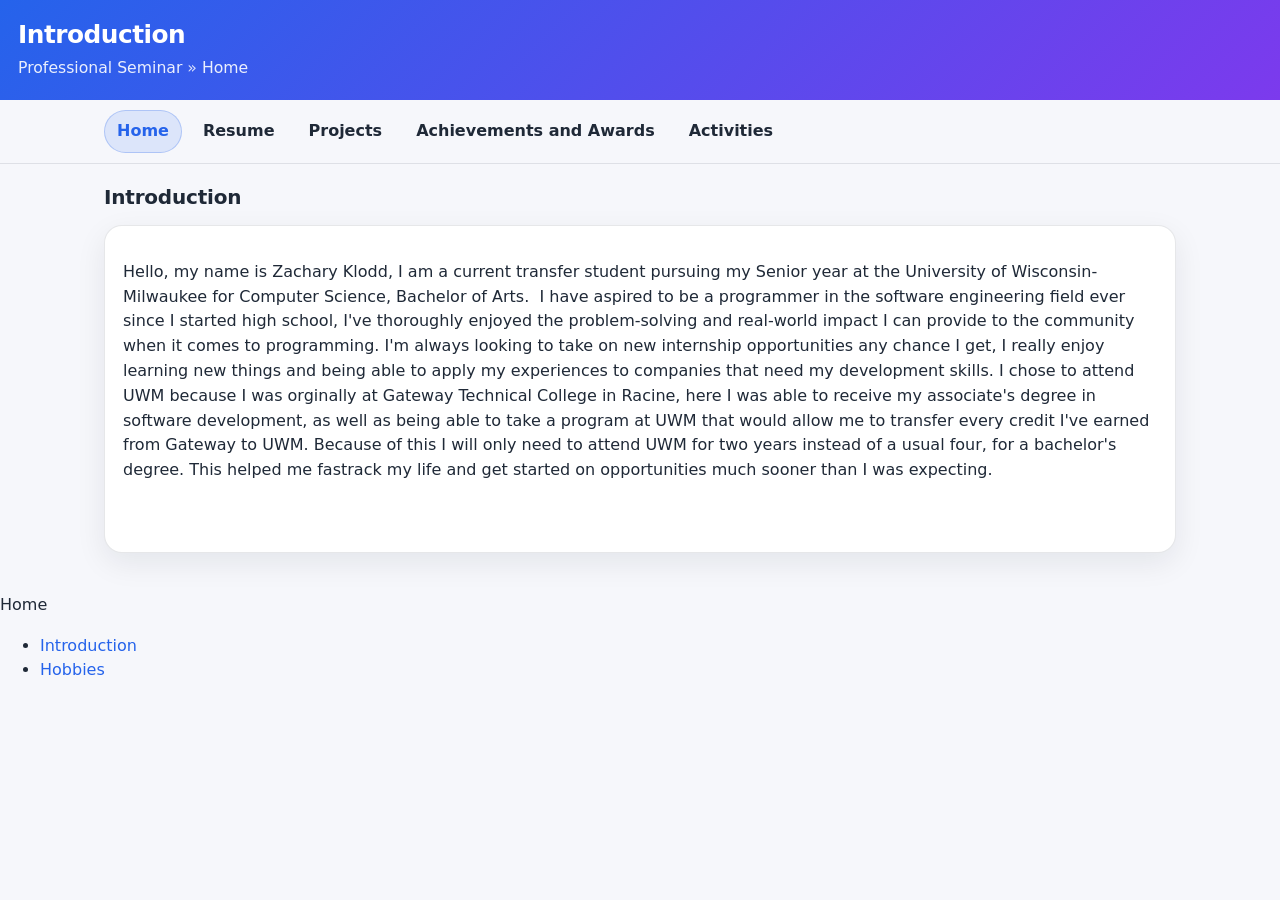
<file: index.html>
<!DOCTYPE html PUBLIC "-//W3C//DTD XHTML 1.0 Transitional//EN"
        "http://www.w3.org/TR/xhtml1/DTD/xhtml1-transitional.dtd">
<html xmlns="http://www.w3.org/1999/xhtml">
<head>
  <meta http-equiv="Content-Type" content="text/html;charset=utf-8" />
  <title>Introduction -- Professional Seminar</title>
  <link href="eportfolio.css" media="screen" rel="stylesheet" type="text/css" />
</head>
<body>
<div id="container">
  <div id="header">
    <a href="#skip_navigation" id="skip_navigation_link">Skip Navigation</a>
    <h1>Introduction</h1>
    <h2><a href="index.html">Professional Seminar</a> &#187; <a href="index.html">Home</a></h2>
    <div class="clear"></div>
  </div>
  <div class="clear"></div>
  <div id="nav-level2">
    <ul>
      <li class="current"><a href="index.html">Home</a></li>
      <li class=""><a href="resume_resume.html">Resume</a></li>
      <li class=""><a href="projects_american-champion-aircraft.html">Projects</a></li>
      <li class=""><a href="achievements-and-awards_achievements.html">Achievements and Awards</a></li>
      <li class=""><a href="activities_activites.html">Activities</a></li>
    </ul>
    <div class="clear"></div>
  </div>
  <div id="content">
    <a name="skip_navigation"></a>
    <h2>Introduction</h2>
    <div id="page_content">
        
<div class="section " id="page_section_0">
  <div class="section_content">
        <p>Hello, my name is Zachary Klodd, I am a current transfer student pursuing my Senior year at the University of Wisconsin-Milwaukee for Computer Science, Bachelor of Arts.&nbsp; 
                I have aspired to be a programmer in the software engineering field ever since I started high school, I've thoroughly enjoyed the problem-solving and real-world impact
                I can provide to the community when it comes to programming. I'm always looking to take on new internship opportunities any chance I get, I really enjoy learning new things 
                and being able to apply my experiences to companies that need my development skills. I chose to attend UWM because I was orginally at Gateway Technical College in Racine, 
                here I was able to receive my associate's degree in software development, as well as being able to take a program at UWM that would allow me to transfer every credit I've earned from Gateway to UWM. 
                Because of this I will only need to attend UWM for two years instead of a usual four, for a bachelor's degree. This helped me fastrack my life and get started on opportunities much 
                sooner than I was expecting.</p><p>&nbsp;</p>
  </div>
</div>

    </div>
  </div>
  <div id="sidebar">
    <div class="section_header">
      Home
    </div>
    <ul id="page_list">
        <li id="page_197331" class="page current">
          <a class="page_url" href="index.html">
            <span class="name">Introduction</span>
          </a>
        </li>
        <li id="page_197340" class="page ">
          <a class="page_url" href="index_hobbies.html">
            <span class="name">Hobbies</span>
          </a>
        </li>
    </ul>
  </div>
</div>


</body>
</html>
</file>
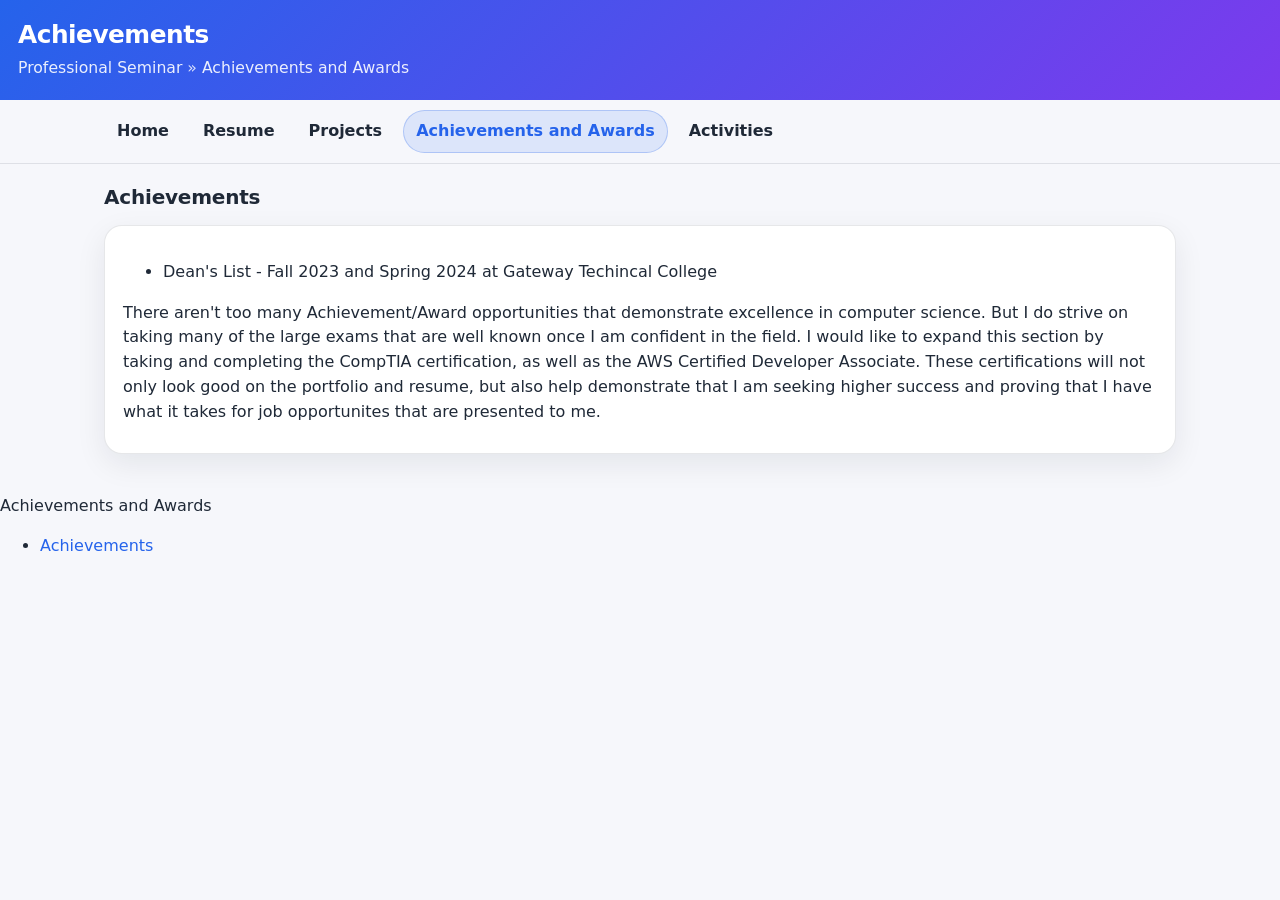
<file: achievements-and-awards_achievements.html>
<!DOCTYPE html PUBLIC "-//W3C//DTD XHTML 1.0 Transitional//EN"
        "http://www.w3.org/TR/xhtml1/DTD/xhtml1-transitional.dtd">
<html xmlns="http://www.w3.org/1999/xhtml">
<head>
  <meta http-equiv="Content-Type" content="text/html;charset=utf-8" />
  <title>Achievements -- Professional Seminar</title>
  <link href="eportfolio.css" media="screen" rel="stylesheet" type="text/css" />
</head>
<body>
<div id="container">
  <div id="header">
    <a href="#skip_navigation" id="skip_navigation_link">Skip Navigation</a>
    <h1>Achievements</h1>
    <h2><a href="index.html">Professional Seminar</a> &#187; <a href="achievements-and-awards_achievements.html">Achievements and Awards</a></h2>
    <div class="clear"></div>
  </div>
  <div class="clear"></div>
  <div id="nav-level2">
    <ul>
      <li class=""><a href="index.html">Home</a></li>
      <li class=""><a href="resume_resume.html">Resume</a></li>
      <li class=""><a href="projects_american-champion-aircraft.html">Projects</a></li>
      <li class="current"><a href="achievements-and-awards_achievements.html">Achievements and Awards</a></li>
      <li class=""><a href="activities_activites.html">Activities</a></li>
    </ul>
    <div class="clear"></div>
  </div>
  <div id="content">
    <a name="skip_navigation"></a>
    <h2>Achievements</h2>
    <div id="page_content">
        
<div class="section " id="page_section_0">
  <div class="section_content">
        <ul><li>Dean's List - Fall 2023 and Spring 2024 at Gateway Techincal College</li></ul><p>There aren't too many Achievement/Award opportunities that demonstrate excellence in computer science. But I do strive on taking many of the large exams that are well known once I am confident in the field. I would like to expand this section by taking and completing the CompTIA certification, as well as the AWS Certified Developer Associate. These certifications will not only look good on the portfolio and resume, but also help demonstrate that I am seeking higher success and proving that I have what it takes for job opportunites that are presented to me.</p>
  </div>
</div>

    </div>
  </div>
  <div id="sidebar">
    <div class="section_header">
      Achievements and Awards
    </div>
    <ul id="page_list">
        <li id="page_197338" class="page current">
          <a class="page_url" href="achievements-and-awards_achievements.html">
            <span class="name">Achievements</span>
          </a>
        </li>
    </ul>
  </div>
</div>


</body>
</html>
</file>
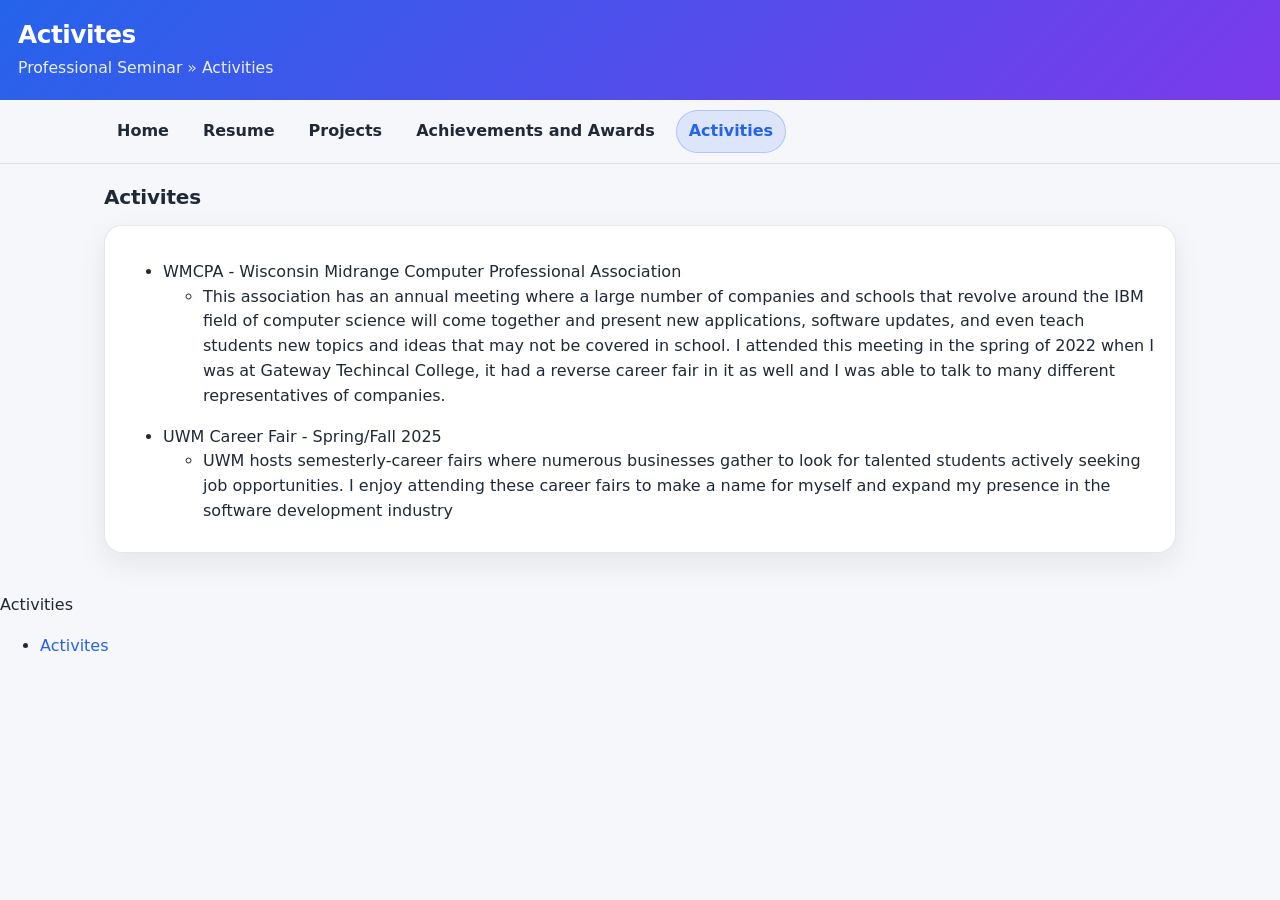
<file: activities_activites.html>
<!DOCTYPE html PUBLIC "-//W3C//DTD XHTML 1.0 Transitional//EN"
        "http://www.w3.org/TR/xhtml1/DTD/xhtml1-transitional.dtd">
<html xmlns="http://www.w3.org/1999/xhtml">
<head>
  <meta http-equiv="Content-Type" content="text/html;charset=utf-8" />
  <title>Activites -- Professional Seminar</title>
  <link href="eportfolio.css" media="screen" rel="stylesheet" type="text/css" />
</head>
<body>
<div id="container">
  <div id="header">
    <a href="#skip_navigation" id="skip_navigation_link">Skip Navigation</a>
    <h1>Activites</h1>
    <h2><a href="index.html">Professional Seminar</a> &#187; <a href="activities_activites.html">Activities</a></h2>
    <div class="clear"></div>
  </div>
  <div class="clear"></div>
  <div id="nav-level2">
    <ul>
      <li class=""><a href="index.html">Home</a></li>
      <li class=""><a href="resume_resume.html">Resume</a></li>
      <li class=""><a href="projects_american-champion-aircraft.html">Projects</a></li>
      <li class=""><a href="achievements-and-awards_achievements.html">Achievements and Awards</a></li>
      <li class="current"><a href="activities_activites.html">Activities</a></li>
    </ul>
    <div class="clear"></div>
  </div>
  <div id="content">
    <a name="skip_navigation"></a>
    <h2>Activites</h2>
    <div id="page_content">
        
<div class="section " id="page_section_0">
  <div class="section_content">
        <ul><li>WMCPA - Wisconsin Midrange Computer Professional Association<ul><li>This association has an annual meeting where a large number of companies and schools that revolve around the IBM field of computer science will come together and present new applications, software updates, and even teach students new topics and ideas that may not be covered in school. I attended this meeting in the spring of 2022 when I was at Gateway Techincal College, it had a reverse career fair in it as well and I was able to talk to many different representatives of companies.</li></ul></li></ul>
        <ul><li>UWM Career Fair - Spring/Fall 2025<ul><li>UWM hosts semesterly-career fairs where numerous businesses gather to look for talented students actively seeking job opportunities. I enjoy attending these career fairs to make a name for myself and expand my presence in the software development industry</li></li></ul>
  </div>
</div>

    </div>
  </div>
  <div id="sidebar">
    <div class="section_header">
      Activities
    </div>
    <ul id="page_list">
        <li id="page_197339" class="page current">
          <a class="page_url" href="activities_activites.html">
            <span class="name">Activites</span>
          </a>
        </li>
    </ul>
  </div>
</div>


</body>
</html>
</file>
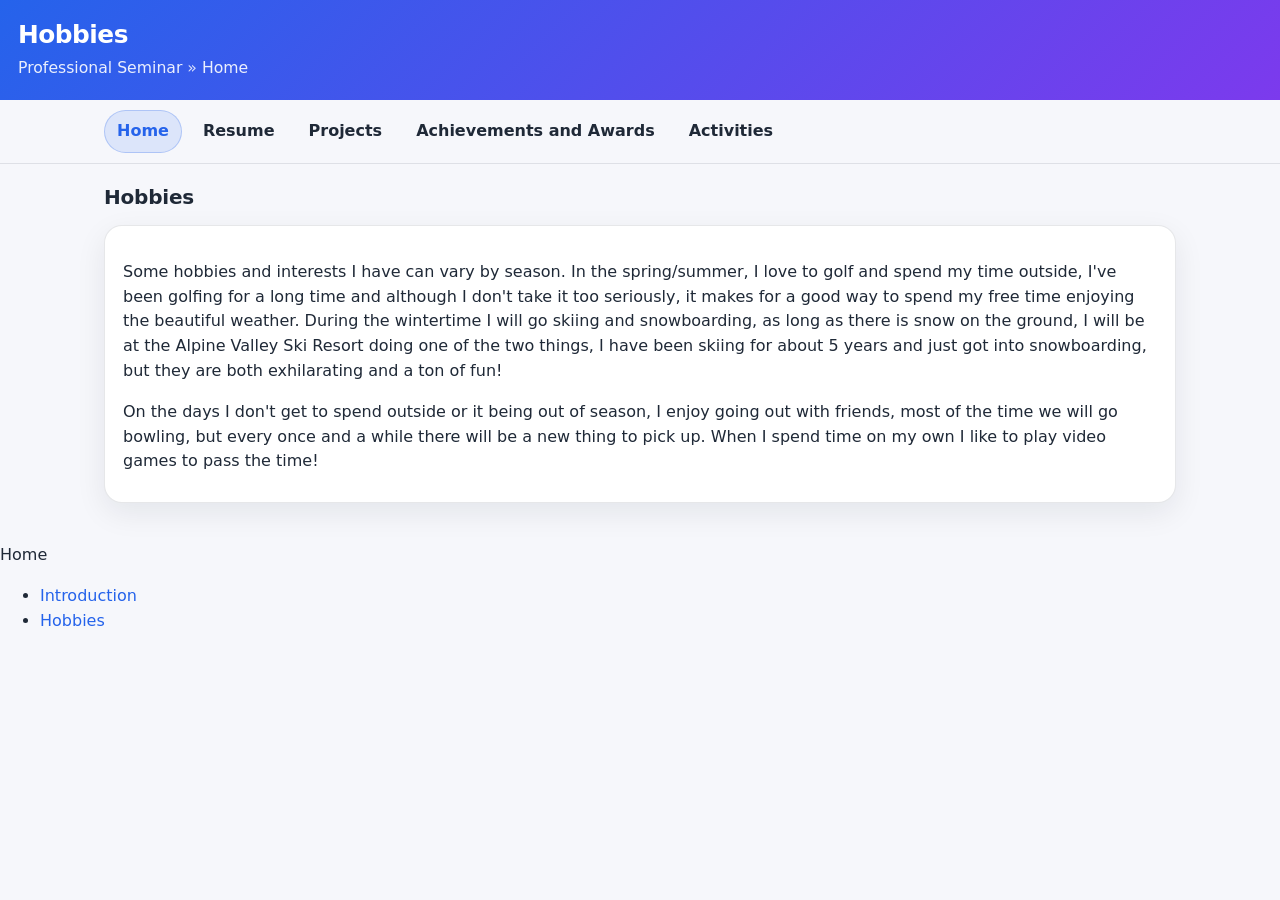
<file: index_hobbies.html>
<!DOCTYPE html PUBLIC "-//W3C//DTD XHTML 1.0 Transitional//EN"
        "http://www.w3.org/TR/xhtml1/DTD/xhtml1-transitional.dtd">
<html xmlns="http://www.w3.org/1999/xhtml">
<head>
  <meta http-equiv="Content-Type" content="text/html;charset=utf-8" />
  <title>Hobbies -- Professional Seminar</title>
  <link href="eportfolio.css" media="screen" rel="stylesheet" type="text/css" />
</head>
<body>
<div id="container">
  <div id="header">
    <a href="#skip_navigation" id="skip_navigation_link">Skip Navigation</a>
    <h1>Hobbies</h1>
    <h2><a href="index.html">Professional Seminar</a> &#187; <a href="index.html">Home</a></h2>
    <div class="clear"></div>
  </div>
  <div class="clear"></div>
  <div id="nav-level2">
    <ul>
      <li class="current"><a href="index.html">Home</a></li>
      <li class=""><a href="resume_resume.html">Resume</a></li>
      <li class=""><a href="projects_american-champion-aircraft.html">Projects</a></li>
      <li class=""><a href="achievements-and-awards_achievements.html">Achievements and Awards</a></li>
      <li class=""><a href="activities_activites.html">Activities</a></li>
    </ul>
    <div class="clear"></div>
  </div>
  <div id="content">
    <a name="skip_navigation"></a>
    <h2>Hobbies</h2>
    <div id="page_content">
        
<div class="section " id="page_section_0">
  <div class="section_content">
        <p>Some hobbies and interests I have can vary by season. In the spring/summer, I love to golf and spend my time outside, I've been golfing for a long time and although I don't take it too seriously, it makes for a good way to spend my free time enjoying the beautiful weather. During the wintertime I will go skiing and snowboarding, as long as there is snow on the ground, I will be at the Alpine Valley Ski Resort doing one of the two things, I have been skiing for about 5 years and just got into snowboarding, but they are both <span>exhilarating and a ton of fun!</span></p><p>On the days I don't get to spend outside or it being out of season, I enjoy going out with friends, most of the time we will go bowling, but every once and a while there will be a new thing to pick up. When I spend time on my own I like to play video games to pass the time!</p>
  </div>
</div>

    </div>
  </div>
  <div id="sidebar">
    <div class="section_header">
      Home
    </div>
    <ul id="page_list">
        <li id="page_197331" class="page ">
          <a class="page_url" href="index.html">
            <span class="name">Introduction</span>
          </a>
        </li>
        <li id="page_197340" class="page current">
          <a class="page_url" href="index_hobbies.html">
            <span class="name">Hobbies</span>
          </a>
        </li>
    </ul>
  </div>
</div>


</body>
</html>
</file>
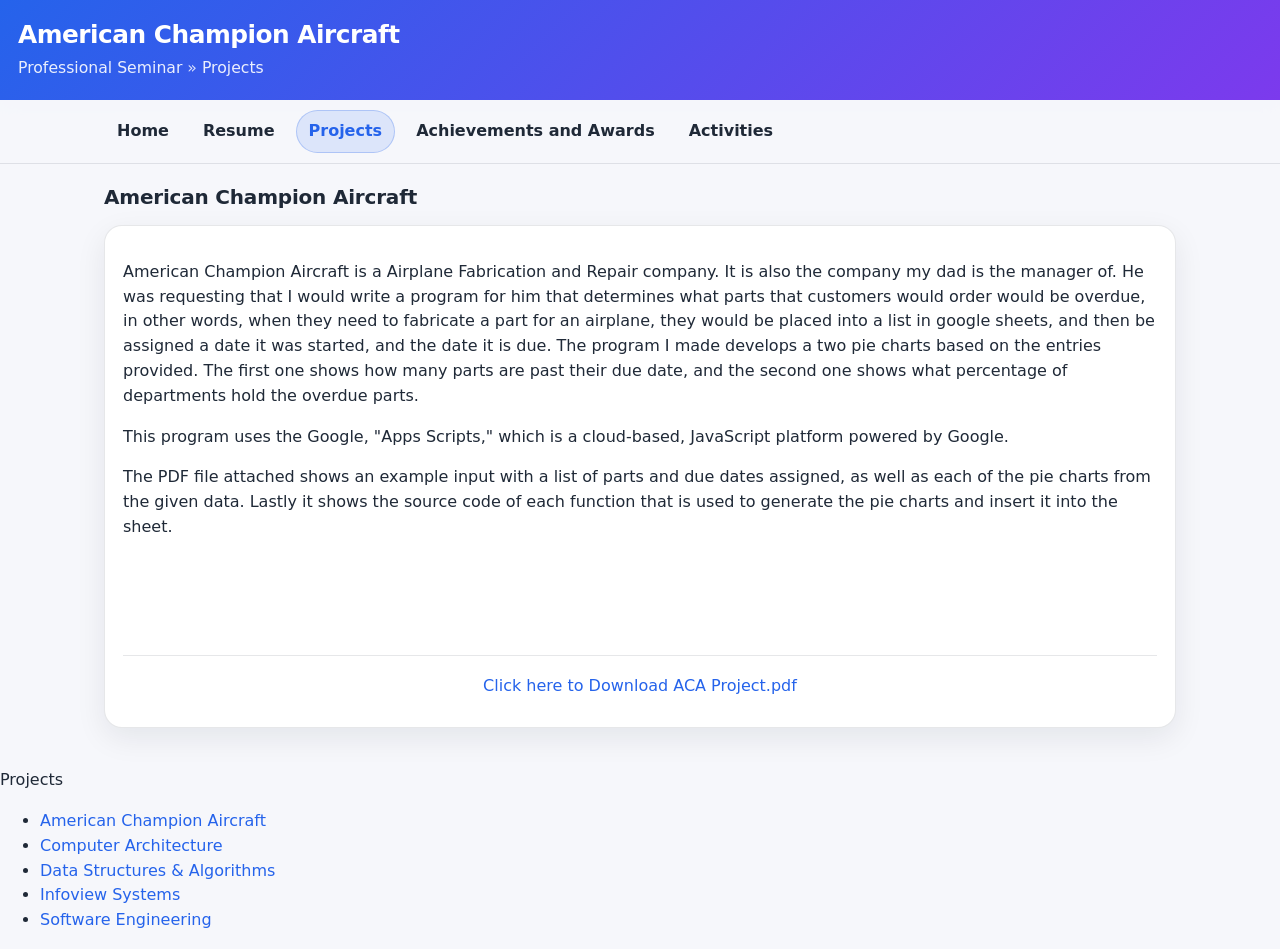
<file: projects_american-champion-aircraft.html>
<!DOCTYPE html PUBLIC "-//W3C//DTD XHTML 1.0 Transitional//EN"
        "http://www.w3.org/TR/xhtml1/DTD/xhtml1-transitional.dtd">
<html xmlns="http://www.w3.org/1999/xhtml">
<head>
  <meta http-equiv="Content-Type" content="text/html;charset=utf-8" />
  <title>American Champion Aircraft -- Professional Seminar</title>
  <link href="eportfolio.css" media="screen" rel="stylesheet" type="text/css" />
</head>
<body>
<div id="container">
  <div id="header">
    <a href="#skip_navigation" id="skip_navigation_link">Skip Navigation</a>
    <h1>American Champion Aircraft</h1>
    <h2><a href="index.html">Professional Seminar</a> &#187; <a href="projects_american-champion-aircraft.html">Projects</a></h2>
    <div class="clear"></div>
  </div>
  <div class="clear"></div>
  <div id="nav-level2">
    <ul>
      <li class=""><a href="index.html">Home</a></li>
      <li class=""><a href="resume_resume.html">Resume</a></li>
      <li class="current"><a href="projects_american-champion-aircraft.html">Projects</a></li>
      <li class=""><a href="achievements-and-awards_achievements.html">Achievements and Awards</a></li>
      <li class=""><a href="activities_activites.html">Activities</a></li>
    </ul>
    <div class="clear"></div>
  </div>
  <div id="content">
    <a name="skip_navigation"></a>
    <h2>American Champion Aircraft</h2>
    <div id="page_content">
        
<div class="section " id="page_section_0">
  <div class="section_content">
        <p>American Champion Aircraft is a Airplane Fabrication and Repair company. It is also the company my dad is the manager of. He was requesting that I would write a program for him that determines what parts that customers would order would be overdue, in other words, when they need to fabricate a part for an airplane, they would be placed into a list in google sheets, and then be assigned a date it was started, and the date it is due. The program I made develops a two pie charts based on the entries provided. The first one shows how many parts are past their due date, and the second one shows what percentage of departments hold the overdue parts.&nbsp;</p><p>This program uses the Google, "Apps Scripts," which is a cloud-based, JavaScript platform powered by Google.</p><p>The PDF file attached shows an example input with a list of parts and due dates assigned, as well as each of the pie charts from the given data. Lastly it shows the source code of each function that is used to generate the pie charts and insert it into the sheet.</p><p>&nbsp;</p><p>&nbsp;</p>
  </div>
</div>

        
<div class="section read_only" id="page_section_1">
  <div class="section_content">
        <div style="text-align: center;" class="attachment">
            <a href="1_ACA Project.pdf">
              Click here to Download <span class="filename">ACA Project.pdf</span>
            </a>
        </div>
  </div>
</div>

    </div>
  </div>
  <div id="sidebar">
    <div class="section_header">
      Projects
    </div>
    <ul id="page_list">
        <li id="page_197337" class="page current">
          <a class="page_url" href="projects_american-champion-aircraft.html">
            <span class="name">American Champion Aircraft</span>
          </a>
        </li>
        <li id="page_197355" class="page ">
          <a class="page_url" href="projects_computer-architecture.html">
            <span class="name">Computer Architecture</span>
          </a>
        </li>
        <li id="page_200911" class="page ">
          <a class="page_url" href="projects_data-structures-and-algorithms.html">
            <span class="name">Data Structures &amp; Algorithms</span>
          </a>
        </li>
        <li id="page_200915" class="page ">
          <a class="page_url" href="projects_infoview-systems.html">
            <span class="name">Infoview Systems</span>
          </a>
        </li>
        <li id="page_197337" class="page">
          <a class="page_url" href="projects_software-engineering.html">
            <span class="name">Software Engineering</span>
          </a>
        </li>
    </ul>
  </div>
</div>


</body>
</html>
</file>
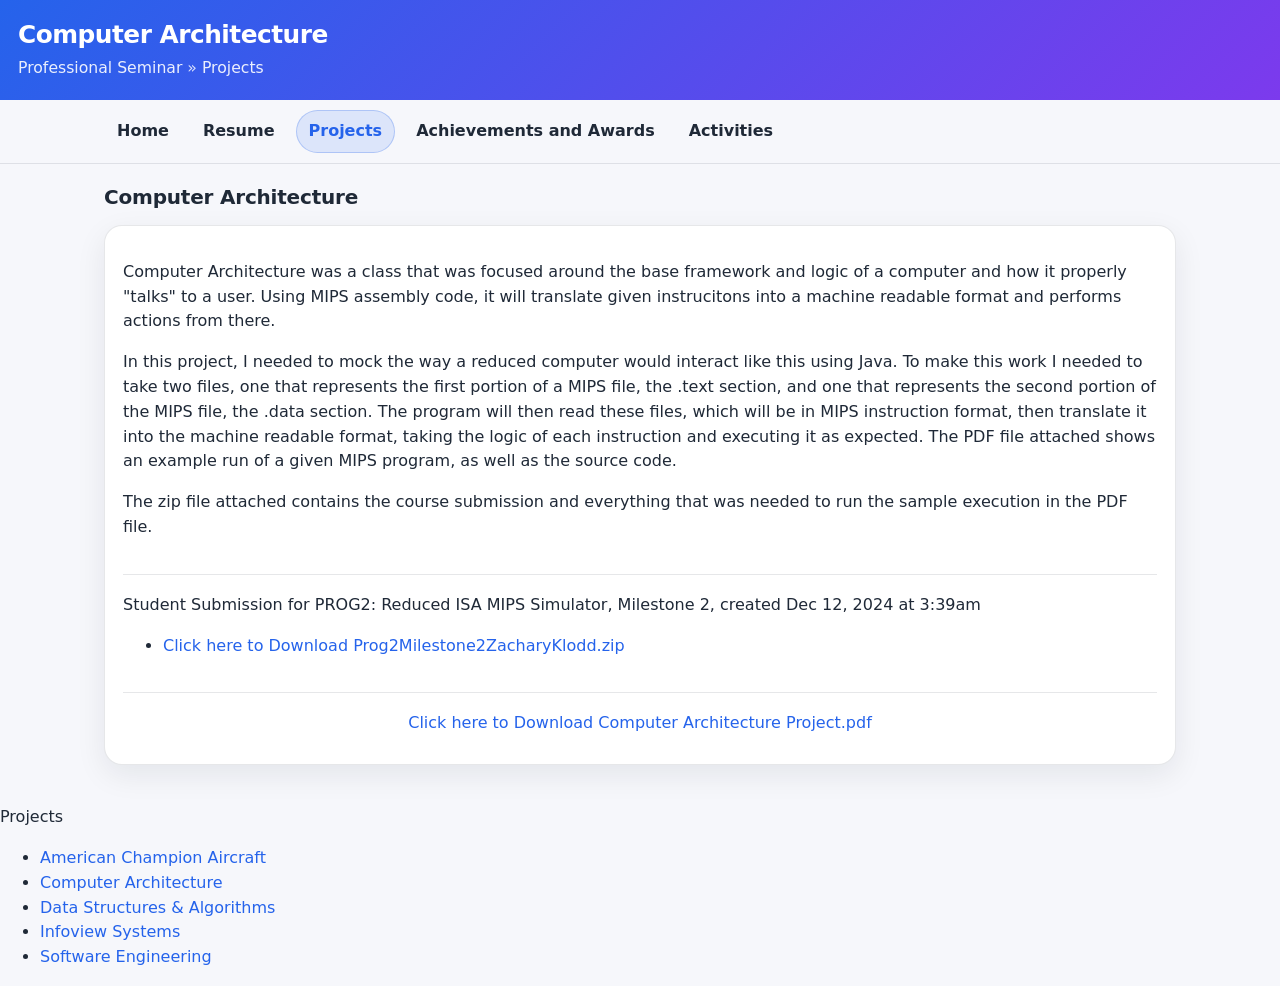
<file: projects_computer-architecture.html>
<!DOCTYPE html PUBLIC "-//W3C//DTD XHTML 1.0 Transitional//EN"
        "http://www.w3.org/TR/xhtml1/DTD/xhtml1-transitional.dtd">
<html xmlns="http://www.w3.org/1999/xhtml">
<head>
  <meta http-equiv="Content-Type" content="text/html;charset=utf-8" />
  <title>Computer Architecture -- Professional Seminar</title>
  <link href="eportfolio.css" media="screen" rel="stylesheet" type="text/css" />
</head>
<body>
<div id="container">
  <div id="header">
    <a href="#skip_navigation" id="skip_navigation_link">Skip Navigation</a>
    <h1>Computer Architecture</h1>
    <h2><a href="index.html">Professional Seminar</a> &#187; <a href="projects_american-champion-aircraft.html">Projects</a></h2>
    <div class="clear"></div>
  </div>
  <div class="clear"></div>
  <div id="nav-level2">
    <ul>
      <li class=""><a href="index.html">Home</a></li>
      <li class=""><a href="resume_resume.html">Resume</a></li>
      <li class="current"><a href="projects_american-champion-aircraft.html">Projects</a></li>
      <li class=""><a href="achievements-and-awards_achievements.html">Achievements and Awards</a></li>
      <li class=""><a href="activities_activites.html">Activities</a></li>
    </ul>
    <div class="clear"></div>
  </div>
  <div id="content">
    <a name="skip_navigation"></a>
    <h2>Computer Architecture</h2>
    <div id="page_content">
        
<div class="section " id="page_section_0">
  <div class="section_content">
        <p>Computer Architecture was a class that was focused around the base framework and logic of a computer and how it properly "talks" to a user. Using MIPS assembly code, it will translate given instrucitons into a machine readable format and performs actions from there.&nbsp;</p><p>In this project, I needed to mock the way a reduced computer would interact like this using Java. To make this work I needed to take two files, one that represents the first portion of a MIPS file, the .text section, and one that represents the second portion of the MIPS file, the .data section. The program will then read these files, which will be in MIPS instruction format, then translate it into the machine readable format, taking the logic of each instruction and executing it as expected. The PDF file attached shows an example run of a given MIPS program, as well as the source code.</p><p>The zip file attached contains the course submission and everything that was needed to run the sample execution in the PDF file.&nbsp;</p>
  </div>
</div>

        
<div class="section read_only" id="page_section_1">
  <div class="section_content">
          <div style="margin-bottom: 10px;">
            Student Submission for PROG2: Reduced ISA MIPS Simulator, Milestone 2, created Dec 12, 2024 at 3:39am
          </div>
            <ul>
                <li><a href="4_Prog2Milestone2ZacharyKlodd.zip">
                  Click here to Download <span class="filename">Prog2Milestone2ZacharyKlodd.zip</span>
                </a></li>
            </ul>
  </div>
</div>

        
<div class="section read_only" id="page_section_2">
  <div class="section_content">
        <div style="text-align: center;" class="attachment">
            <a href="3_Computer Architecture Project.pdf">
              Click here to Download <span class="filename">Computer Architecture Project.pdf</span>
            </a>
        </div>
  </div>
</div>

    </div>
  </div>
  <div id="sidebar">
    <div class="section_header">
      Projects
    </div>
    <ul id="page_list">
        <li id="page_197337" class="page ">
          <a class="page_url" href="projects_american-champion-aircraft.html">
            <span class="name">American Champion Aircraft</span>
          </a>
        </li>
        <li id="page_197355" class="page current">
          <a class="page_url" href="projects_computer-architecture.html">
            <span class="name">Computer Architecture</span>
          </a>
        </li>
        <li id="page_200911" class="page ">
          <a class="page_url" href="projects_data-structures-and-algorithms.html">
            <span class="name">Data Structures &amp; Algorithms</span>
          </a>
        </li>
        <li id="page_200915" class="page ">
          <a class="page_url" href="projects_infoview-systems.html">
            <span class="name">Infoview Systems</span>
          </a>
        </li>
        <li id="page_197337" class="page">
          <a class="page_url" href="projects_software-engineering.html">
            <span class="name">Software Engineering</span>
          </a>
        </li>
    </ul>
  </div>
</div>


</body>
</html>
</file>
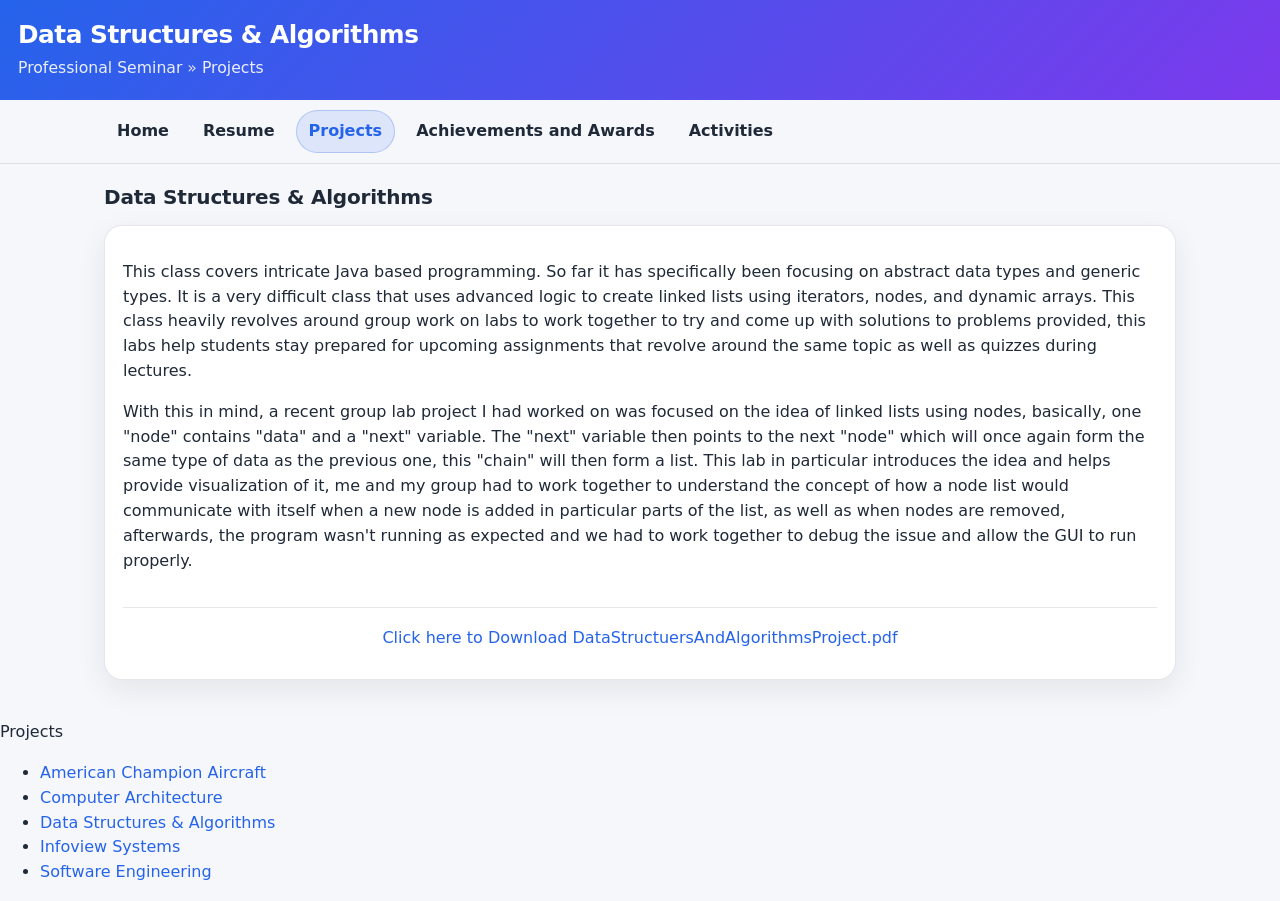
<file: projects_data-structures-and-algorithms.html>
<!DOCTYPE html PUBLIC "-//W3C//DTD XHTML 1.0 Transitional//EN"
        "http://www.w3.org/TR/xhtml1/DTD/xhtml1-transitional.dtd">
<html xmlns="http://www.w3.org/1999/xhtml">
<head>
  <meta http-equiv="Content-Type" content="text/html;charset=utf-8" />
  <title>Data Structures &amp; Algorithms -- Professional Seminar</title>
  <link href="eportfolio.css" media="screen" rel="stylesheet" type="text/css" />
</head>
<body>
<div id="container">
  <div id="header">
    <a href="#skip_navigation" id="skip_navigation_link">Skip Navigation</a>
    <h1>Data Structures &amp; Algorithms</h1>
    <h2><a href="index.html">Professional Seminar</a> &#187; <a href="projects_american-champion-aircraft.html">Projects</a></h2>
    <div class="clear"></div>
  </div>
  <div class="clear"></div>
  <div id="nav-level2">
    <ul>
      <li class=""><a href="index.html">Home</a></li>
      <li class=""><a href="resume_resume.html">Resume</a></li>
      <li class="current"><a href="projects_american-champion-aircraft.html">Projects</a></li>
      <li class=""><a href="achievements-and-awards_achievements.html">Achievements and Awards</a></li>
      <li class=""><a href="activities_activites.html">Activities</a></li>
    </ul>
    <div class="clear"></div>
  </div>
  <div id="content">
    <a name="skip_navigation"></a>
    <h2>Data Structures &amp; Algorithms</h2>
    <div id="page_content">
        
<div class="section " id="page_section_0">
  <div class="section_content">
        <p>This class covers intricate Java based programming. So far it has specifically been focusing on abstract data types and generic types. It is a very difficult class that uses advanced logic to create linked lists using iterators, nodes, and dynamic arrays. This class heavily revolves around group work on labs to work together to try and come up with solutions to problems provided, this labs help students stay prepared for upcoming assignments that revolve around the same topic as well as quizzes during lectures.</p><p>With this in mind, a recent group lab project I had worked on was focused on the idea of linked lists using nodes, basically, one "node" contains "data" and a "next" variable. The "next" variable then points to the next "node" which will once again form the same type of data as the previous one, this "chain" will then form a list. This lab in particular introduces the idea and helps provide visualization of it, me and my group had to work together to understand the concept of how a node list would communicate with itself when a new node is added in particular parts of the list, as well as when nodes are removed, afterwards, the program wasn't running as expected and we had to work together to debug the issue and allow the GUI to run properly.</p>
  </div>
</div>

        
<div class="section read_only" id="page_section_1">
  <div class="section_content">
        <div style="text-align: center;" class="attachment">
            <a href="2_DataStructuersAndAlgorithmsProject.pdf">
              Click here to Download <span class="filename">DataStructuersAndAlgorithmsProject.pdf</span>
            </a>
        </div>
  </div>
</div>

    </div>
  </div>
  <div id="sidebar">
    <div class="section_header">
      Projects
    </div>
    <ul id="page_list">
        <li id="page_197337" class="page ">
          <a class="page_url" href="projects_american-champion-aircraft.html">
            <span class="name">American Champion Aircraft</span>
          </a>
        </li>
        <li id="page_197355" class="page ">
          <a class="page_url" href="projects_computer-architecture.html">
            <span class="name">Computer Architecture</span>
          </a>
        </li>
        <li id="page_200911" class="page current">
          <a class="page_url" href="projects_data-structures-and-algorithms.html">
            <span class="name">Data Structures &amp; Algorithms</span>
          </a>
        </li>
        <li id="page_200915" class="page ">
          <a class="page_url" href="projects_infoview-systems.html">
            <span class="name">Infoview Systems</span>
          </a>
        </li>
            <li id="page_197337" class="page">
          <a class="page_url" href="projects_software-engineering.html">
            <span class="name">Software Engineering</span>
          </a>
        </li>
    </ul>
  </div>
</div>


</body>
</html>
</file>
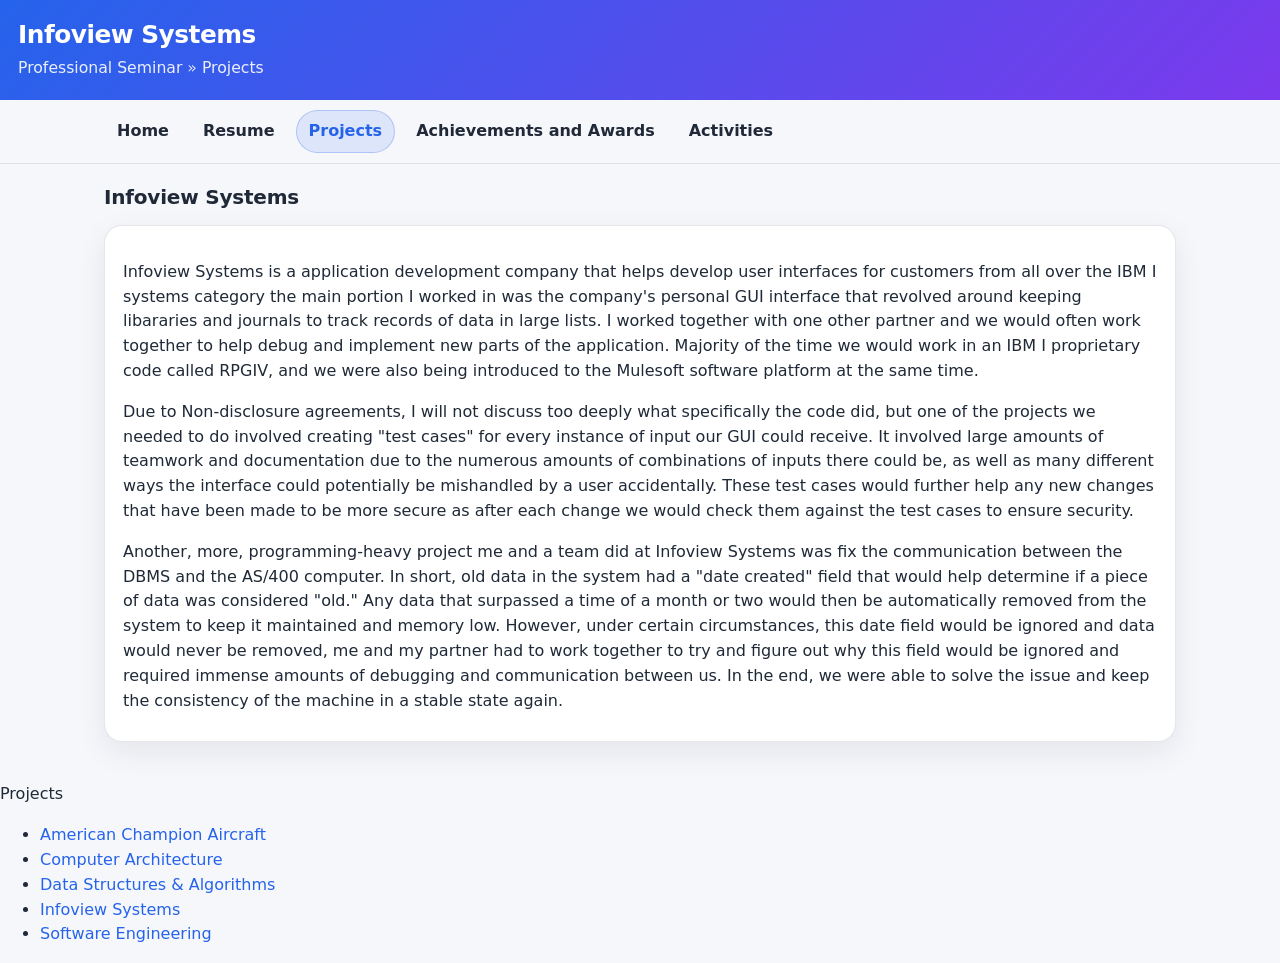
<file: projects_infoview-systems.html>
<!DOCTYPE html PUBLIC "-//W3C//DTD XHTML 1.0 Transitional//EN"
        "http://www.w3.org/TR/xhtml1/DTD/xhtml1-transitional.dtd">
<html xmlns="http://www.w3.org/1999/xhtml">
<head>
  <meta http-equiv="Content-Type" content="text/html;charset=utf-8" />
  <title>Infoview Systems -- Professional Seminar</title>
  <link href="eportfolio.css" media="screen" rel="stylesheet" type="text/css" />
</head>
<body>
<div id="container">
  <div id="header">
    <a href="#skip_navigation" id="skip_navigation_link">Skip Navigation</a>
    <h1>Infoview Systems</h1>
    <h2><a href="index.html">Professional Seminar</a> &#187; <a href="projects_american-champion-aircraft.html">Projects</a></h2>
    <div class="clear"></div>
  </div>
  <div class="clear"></div>
  <div id="nav-level2">
    <ul>
      <li class=""><a href="index.html">Home</a></li>
      <li class=""><a href="resume_resume.html">Resume</a></li>
      <li class="current"><a href="projects_american-champion-aircraft.html">Projects</a></li>
      <li class=""><a href="achievements-and-awards_achievements.html">Achievements and Awards</a></li>
      <li class=""><a href="activities_activites.html">Activities</a></li>
    </ul>
    <div class="clear"></div>
  </div>
  <div id="content">
    <a name="skip_navigation"></a>
    <h2>Infoview Systems</h2>
    <div id="page_content">
        
<div class="section " id="page_section_0">
  <div class="section_content">
        <p>Infoview Systems is a application development company that helps develop user interfaces for customers from all over the IBM I systems category the main portion I worked in was the company's personal GUI interface that revolved around keeping libararies and journals to track records of data in large lists. I worked together with one other partner and we would often work together to help debug and implement new parts of the application. Majority of the time we would work in an IBM I proprietary code called RPGIV, and we were also being introduced to the Mulesoft software platform at the same time.</p><p>Due to Non-disclosure agreements, I will not discuss too deeply what specifically the code did, but one of the projects we needed to do involved creating "test cases" for every instance of input our GUI could receive. It involved large amounts of teamwork and documentation due to the numerous amounts of combinations of inputs there could be, as well as many different ways the interface could potentially be mishandled by a user accidentally. These test cases would further help any new changes that have been made to be more secure as after each change we would check them against the test cases to ensure security.</p><p>Another, more, programming-heavy project me and a team did at Infoview Systems was fix the communication between the DBMS and the AS/400 computer. In short, old data in the system had a "date created" field that would help determine if a piece of data was considered "old." Any data that surpassed a time of a month or two would then be automatically removed from the system to keep it maintained and memory low. However, under certain circumstances, this date field would be ignored and data would never be removed, me and my partner had to work together to try and figure out why this field would be ignored and required immense amounts of debugging and communication between us. In the end, we were able to solve the issue and keep the consistency of the machine in a stable state again.</p>
  </div>
</div>

    </div>
  </div>
  <div id="sidebar">
    <div class="section_header">
      Projects
    </div>
    <ul id="page_list">
        <li id="page_197337" class="page ">
          <a class="page_url" href="projects_american-champion-aircraft.html">
            <span class="name">American Champion Aircraft</span>
          </a>
        </li>
        <li id="page_197355" class="page ">
          <a class="page_url" href="projects_computer-architecture.html">
            <span class="name">Computer Architecture</span>
          </a>
        </li>
        <li id="page_200911" class="page ">
          <a class="page_url" href="projects_data-structures-and-algorithms.html">
            <span class="name">Data Structures &amp; Algorithms</span>
          </a>
        </li>
        <li id="page_200915" class="page current">
          <a class="page_url" href="projects_infoview-systems.html">
            <span class="name">Infoview Systems</span>
          </a>
        </li>
            <li id="page_197337" class="page">
          <a class="page_url" href="projects_software-engineering.html">
            <span class="name">Software Engineering</span>
          </a>
        </li>
    </ul>
  </div>
</div>


</body>
</html>
</file>
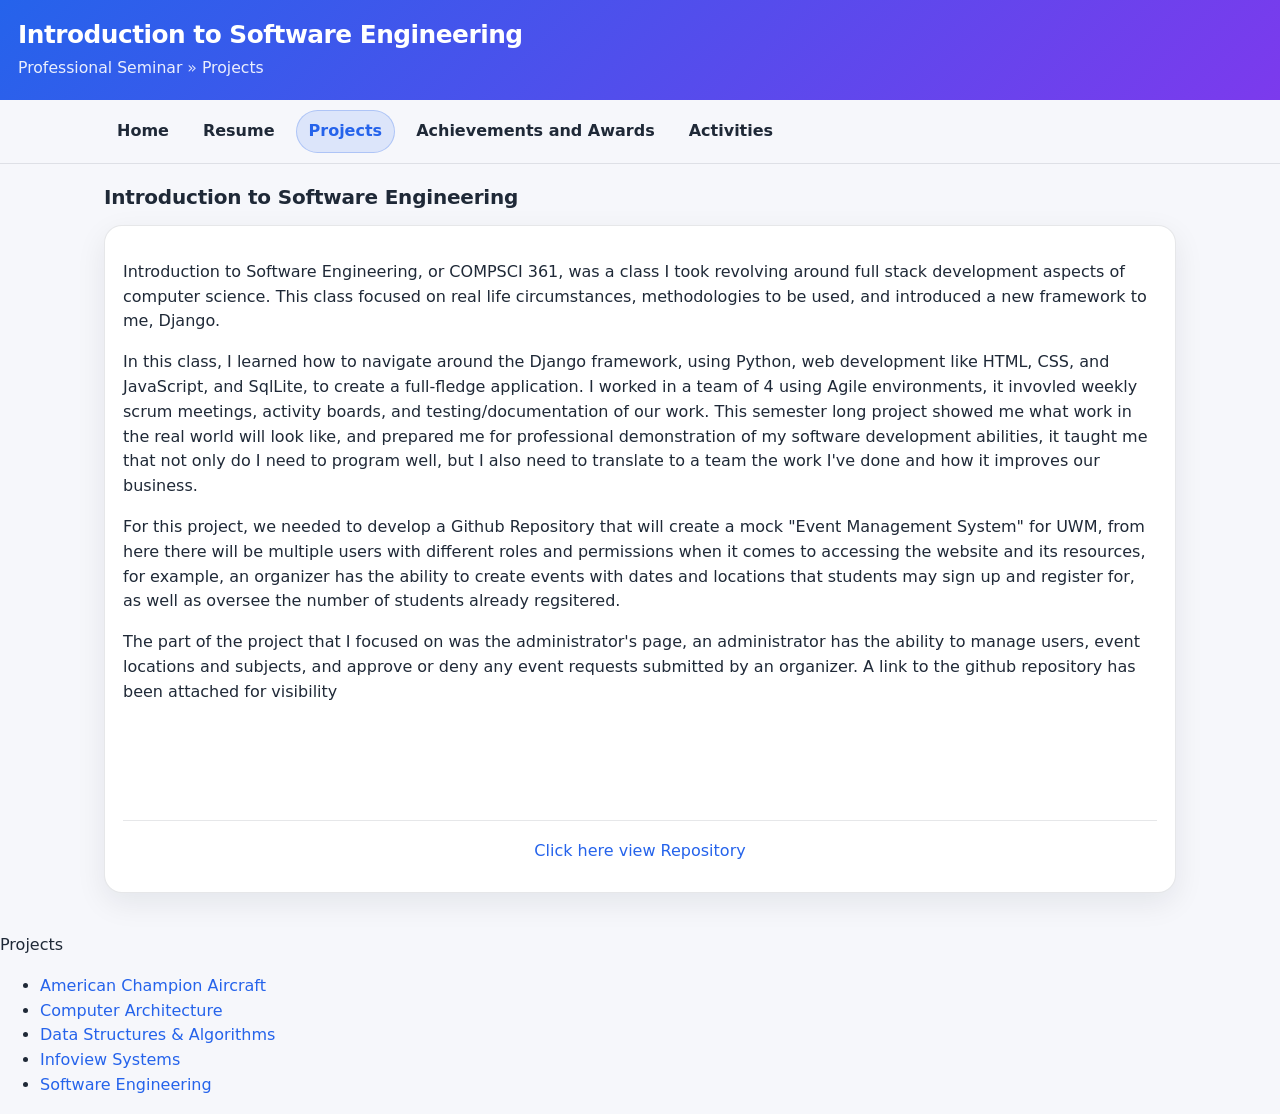
<file: projects_software-engineering.html>
<!DOCTYPE html PUBLIC "-//W3C//DTD XHTML 1.0 Transitional//EN"
        "http://www.w3.org/TR/xhtml1/DTD/xhtml1-transitional.dtd">
<html xmlns="http://www.w3.org/1999/xhtml">
<head>
  <meta http-equiv="Content-Type" content="text/html;charset=utf-8" />
  <title>Software Engineering -- Professional Seminar</title>
  <link href="eportfolio.css" media="screen" rel="stylesheet" type="text/css" />
</head>
<body>
<div id="container">
  <div id="header">
    <a href="#skip_navigation" id="skip_navigation_link">Skip Navigation</a>
    <h1>Introduction to Software Engineering</h1>
    <h2><a href="index.html">Professional Seminar</a> &#187; <a href="projects_american-champion-aircraft.html">Projects</a></h2>
    <div class="clear"></div>
  </div>
  <div class="clear"></div>
  <div id="nav-level2">
    <ul>
      <li class=""><a href="index.html">Home</a></li>
      <li class=""><a href="resume_resume.html">Resume</a></li>
      <li class="current"><a href="projects_american-champion-aircraft.html">Projects</a></li>
      <li class=""><a href="achievements-and-awards_achievements.html">Achievements and Awards</a></li>
      <li class=""><a href="activities_activites.html">Activities</a></li>
    </ul>
    <div class="clear"></div>
  </div>
  <div id="content">
    <a name="skip_navigation"></a>
    <h2>Introduction to Software Engineering</h2>
    <div id="page_content">
        
<div class="section " id="page_section_0">
  <div class="section_content">
    <p> Introduction to Software Engineering, or COMPSCI 361, was a class I took revolving around full stack development aspects of computer science. This class focused on real life circumstances, methodologies to be used, and introduced a new framework to me, Django.</p><p>In this class, I learned how to navigate around the Django framework, using Python, web development like HTML, CSS, and JavaScript, and SqlLite, to create a full-fledge application. I worked in a team of 4 using Agile environments, it invovled weekly scrum meetings, activity boards, and testing/documentation of our work. This semester long project showed me what work in the real world will look like, and prepared me for professional demonstration of my software development abilities, it taught me that not only do I need to program well, but I also need to translate to a team the work I've done and how it improves our business.</p><p>For this project, we needed to develop a Github Repository that will create a mock "Event Management System" for UWM, from here there will be multiple users with different roles and permissions when it comes to accessing the website and its resources, for example, an organizer has the ability to create events with dates and locations that students may sign up and register for, as well as oversee the number of students already regsitered. </p><p> The part of the project that I focused on was the administrator's page, an administrator has the ability to manage users, event locations and subjects, and approve or deny any event requests submitted by an organizer. A link to the github repository has been attached for visibility</p><p>&nbsp;</p><p>&nbsp;</p>
  </div>
</div>

        
<div class="section read_only" id="page_section_1">
  <div class="section_content">
        <div style="text-align: center;" class="attachment">
            <a href="https://github.com/zklodd/Zachs-Repo.git">
              Click here view Repository
            </a>
        </div>
  </div>
</div>

    </div>
  </div>
  <div id="sidebar">
    <div class="section_header">
      Projects
    </div>
    <ul id="page_list">
        <li id="page_197337" class="page">
          <a class="page_url" href="projects_american-champion-aircraft.html">
            <span class="name">American Champion Aircraft</span>
          </a>
        </li>
        <li id="page_197355" class="page ">
          <a class="page_url" href="projects_computer-architecture.html">
            <span class="name">Computer Architecture</span>
          </a>
        </li>
        <li id="page_200911" class="page ">
          <a class="page_url" href="projects_data-structures-and-algorithms.html">
            <span class="name">Data Structures &amp; Algorithms</span>
          </a>
        </li>
        <li id="page_200915" class="page ">
          <a class="page_url" href="projects_infoview-systems.html">
            <span class="name">Infoview Systems</span>
          </a>
        </li>
      <li id="page_197337" class="page current">
          <a class="page_url" href="projects_software-engineering.html">
            <span class="name">Software Engineering</span>
          </a>
        </li>
    </ul>
  </div>
</div>


</body>
</html>
</file>
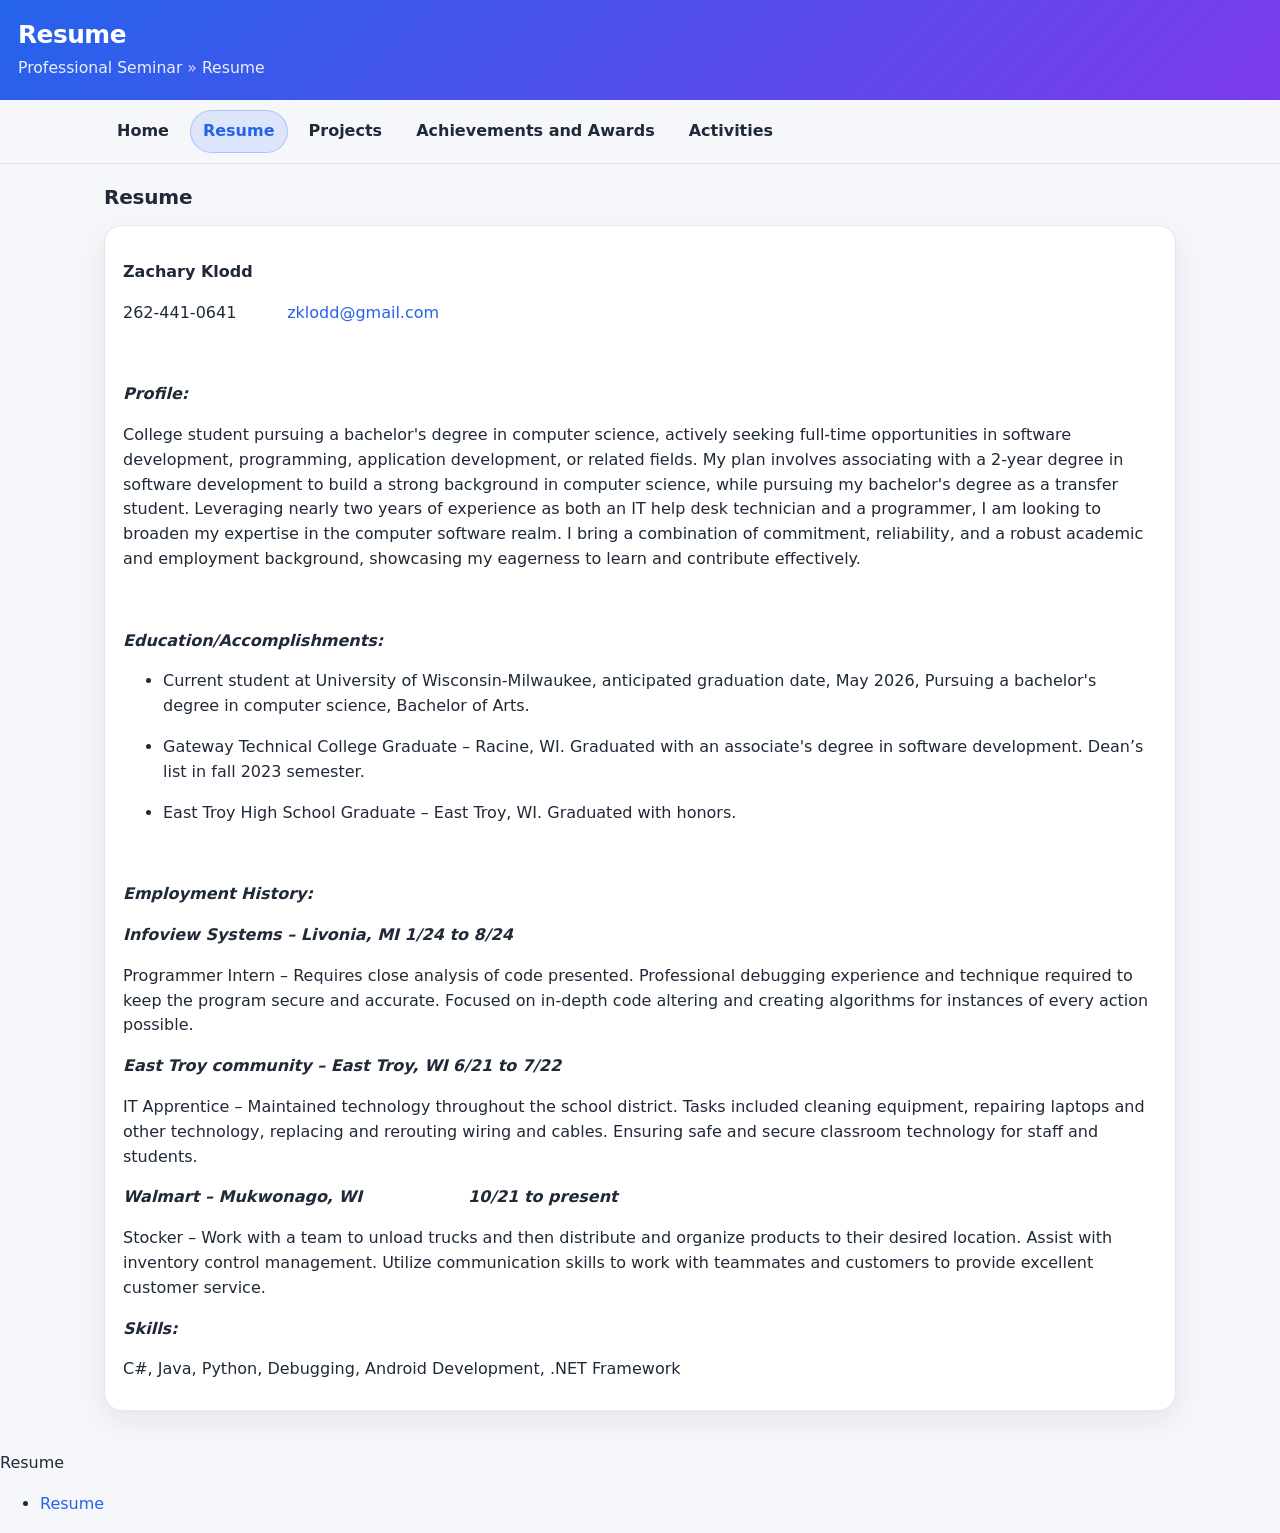
<file: resume_resume.html>
<!DOCTYPE html PUBLIC "-//W3C//DTD XHTML 1.0 Transitional//EN"
        "http://www.w3.org/TR/xhtml1/DTD/xhtml1-transitional.dtd">
<html xmlns="http://www.w3.org/1999/xhtml">
<head>
  <meta http-equiv="Content-Type" content="text/html;charset=utf-8" />
  <title>Resume -- Professional Seminar</title>
  <link href="eportfolio.css" media="screen" rel="stylesheet" type="text/css" />
</head>
<body>
<div id="container">
  <div id="header">
    <a href="#skip_navigation" id="skip_navigation_link">Skip Navigation</a>
    <h1>Resume</h1>
    <h2><a href="index.html">Professional Seminar</a> &#187; <a href="resume_resume.html">Resume</a></h2>
    <div class="clear"></div>
  </div>
  <div class="clear"></div>
  <div id="nav-level2">
    <ul>
      <li class=""><a href="index.html">Home</a></li>
      <li class="current"><a href="resume_resume.html">Resume</a></li>
      <li class=""><a href="projects_american-champion-aircraft.html">Projects</a></li>
      <li class=""><a href="achievements-and-awards_achievements.html">Achievements and Awards</a></li>
      <li class=""><a href="activities_activites.html">Activities</a></li>
    </ul>
    <div class="clear"></div>
  </div>
  <div id="content">
    <a name="skip_navigation"></a>
    <h2>Resume</h2>
    <div id="page_content">
        
<div class="section " id="page_section_0">
  <div class="section_content">
        <p><strong><span data-contrast="auto">Zachary Klodd</span></strong><span data-ccp-props="{&quot;201341983&quot;:0,&quot;335551550&quot;:2,&quot;335551620&quot;:2,&quot;335559740&quot;:240}">&nbsp;</span></p><p><span data-contrast="auto">262-441-0641&nbsp;&nbsp;&nbsp;&nbsp;&nbsp;&nbsp;&nbsp;&nbsp;&nbsp; </span><a href="mailto:zklodd@gmail.com"><span data-contrast="none">zklodd@gmail.com</span></a><span data-ccp-props="{&quot;201341983&quot;:0,&quot;335551550&quot;:2,&quot;335551620&quot;:2,&quot;335559740&quot;:240}">&nbsp;</span></p><p><span data-ccp-props="{&quot;201341983&quot;:0,&quot;335551550&quot;:2,&quot;335551620&quot;:2,&quot;335559740&quot;:240,&quot;335572071&quot;:4,&quot;335572072&quot;:4,&quot;335572073&quot;:0,&quot;469789798&quot;:&quot;single&quot;}">&nbsp;</span></p><p><strong><i><span data-contrast="auto">Profile:</span></i></strong><span data-ccp-props="{&quot;201341983&quot;:0,&quot;335551550&quot;:1,&quot;335551620&quot;:1,&quot;335559740&quot;:240}">&nbsp;</span></p><p><span data-contrast="auto">College student pursuing a bachelor's degree in computer science, actively seeking full-time opportunities in software development, programming, application development, or related fields. My plan involves associating with a 2-year degree in software development to build a&nbsp;strong background in&nbsp;computer science, while pursuing my bachelor's degree as a transfer student. Leveraging nearly two years of experience as both an IT help desk technician and a programmer, I am looking to broaden my expertise in the computer software realm. I bring a combination of commitment, reliability, and a robust academic and employment background, showcasing my eagerness to learn and contribute effectively.</span><span data-ccp-props="{&quot;201341983&quot;:0,&quot;335551550&quot;:1,&quot;335551620&quot;:1,&quot;335559740&quot;:240}">&nbsp;</span></p><p><span data-ccp-props="{&quot;201341983&quot;:0,&quot;335551550&quot;:1,&quot;335551620&quot;:1,&quot;335559740&quot;:240}">&nbsp;</span></p><p><strong><i><span data-contrast="auto">Education/Accomplishments:</span></i></strong><span data-ccp-props="{&quot;201341983&quot;:0,&quot;335551550&quot;:1,&quot;335551620&quot;:1,&quot;335559740&quot;:240}">&nbsp;</span></p><ul><li data-leveltext="" data-font="Symbol" data-listid="1" data-list-defn-props="{&quot;335552541&quot;:1,&quot;335559685&quot;:720,&quot;335559991&quot;:360,&quot;469769226&quot;:&quot;Symbol&quot;,&quot;469769242&quot;:[8226],&quot;469777803&quot;:&quot;left&quot;,&quot;469777804&quot;:&quot;&quot;,&quot;469777815&quot;:&quot;hybridMultilevel&quot;}" data-aria-posinset="1" data-aria-level="1"><span data-contrast="auto">Current student at University of Wisconsin-Milwaukee, anticipated graduation date, May 2026, Pursuing a bachelor's degree in computer science, Bachelor of Arts.</span><span data-ccp-props="{&quot;201341983&quot;:0,&quot;335551550&quot;:1,&quot;335551620&quot;:1,&quot;335559740&quot;:240}">&nbsp;</span></li></ul><ul><li data-leveltext="" data-font="Symbol" data-listid="1" data-list-defn-props="{&quot;335552541&quot;:1,&quot;335559685&quot;:720,&quot;335559991&quot;:360,&quot;469769226&quot;:&quot;Symbol&quot;,&quot;469769242&quot;:[8226],&quot;469777803&quot;:&quot;left&quot;,&quot;469777804&quot;:&quot;&quot;,&quot;469777815&quot;:&quot;hybridMultilevel&quot;}" data-aria-posinset="2" data-aria-level="1"><span data-contrast="auto">Gateway Technical College Graduate – Racine, WI. Graduated with an associate's degree in software development. Dean’s list in fall 2023 semester.</span><span data-ccp-props="{&quot;201341983&quot;:0,&quot;335551550&quot;:1,&quot;335551620&quot;:1,&quot;335559740&quot;:240}">&nbsp;</span></li></ul><ul><li data-leveltext="" data-font="Symbol" data-listid="1" data-list-defn-props="{&quot;335552541&quot;:1,&quot;335559685&quot;:720,&quot;335559991&quot;:360,&quot;469769226&quot;:&quot;Symbol&quot;,&quot;469769242&quot;:[8226],&quot;469777803&quot;:&quot;left&quot;,&quot;469777804&quot;:&quot;&quot;,&quot;469777815&quot;:&quot;hybridMultilevel&quot;}" data-aria-posinset="3" data-aria-level="1"><span data-contrast="auto">East Troy High School Graduate – East Troy, WI. Graduated with honors.</span><span data-ccp-props="{&quot;201341983&quot;:0,&quot;335551550&quot;:1,&quot;335551620&quot;:1,&quot;335559740&quot;:240}">&nbsp;</span></li></ul><p><span data-ccp-props="{&quot;201341983&quot;:0,&quot;335551550&quot;:1,&quot;335551620&quot;:1,&quot;335559685&quot;:0,&quot;335559740&quot;:240}">&nbsp;</span></p><p><strong><i><span data-contrast="auto">Employment History:</span></i></strong><span data-ccp-props="{&quot;201341983&quot;:0,&quot;335551550&quot;:1,&quot;335551620&quot;:1,&quot;335559685&quot;:0,&quot;335559740&quot;:240}">&nbsp;</span></p><p><strong><i><span data-contrast="auto">Infoview Systems – Livonia, MI </span></i></strong><span> </span><span> </span><span> </span><span> </span><span> </span><span> </span><span> </span><strong><i><span data-contrast="auto">1/24 to 8/24&nbsp;&nbsp;</span></i></strong><span data-ccp-props="{&quot;201341983&quot;:0,&quot;335551550&quot;:1,&quot;335551620&quot;:1,&quot;335559685&quot;:0,&quot;335559740&quot;:240}">&nbsp;</span></p><p><span data-contrast="auto">Programmer Intern – Requires close analysis of code presented. Professional debugging experience and technique required to keep the program secure and accurate. Focused on in-depth code altering and creating algorithms for instances of every action possible.</span><span data-ccp-props="{&quot;201341983&quot;:0,&quot;335551550&quot;:1,&quot;335551620&quot;:1,&quot;335559685&quot;:0,&quot;335559740&quot;:240}">&nbsp;</span></p><p><strong><i><span data-contrast="auto">East Troy community – East Troy, WI</span></i></strong><span> </span><span> </span><span> </span><span> </span><span> </span><span> </span><strong><i><span data-contrast="auto">6/21 to 7/22</span></i></strong><span data-ccp-props="{&quot;201341983&quot;:0,&quot;335551550&quot;:1,&quot;335551620&quot;:1,&quot;335559685&quot;:0,&quot;335559740&quot;:240}">&nbsp;</span></p><p><span data-contrast="auto">IT Apprentice – Maintained technology throughout the school district. Tasks included cleaning equipment, repairing laptops and other technology, replacing and rerouting wiring and cables. Ensuring safe and secure classroom technology for staff and students.</span><span data-ccp-props="{&quot;201341983&quot;:0,&quot;335551550&quot;:1,&quot;335551620&quot;:1,&quot;335559685&quot;:0,&quot;335559740&quot;:240}">&nbsp;</span></p><p><strong><i><span data-contrast="auto">Walmart – Mukwonago, WI&nbsp;&nbsp;&nbsp;&nbsp;&nbsp;&nbsp;&nbsp;&nbsp;&nbsp;&nbsp;&nbsp;&nbsp;&nbsp;&nbsp; </span></i></strong><span> </span><span> </span><span> </span><span> </span><span> </span><strong><i><span data-contrast="auto">&nbsp;&nbsp;&nbsp; 10/21 to present</span></i></strong><span data-ccp-props="{&quot;201341983&quot;:0,&quot;335551550&quot;:1,&quot;335551620&quot;:1,&quot;335559685&quot;:0,&quot;335559740&quot;:240}">&nbsp;</span></p><p><span data-contrast="auto">Stocker – Work with a team to unload trucks and then distribute and organize products to their desired location. Assist with inventory control management. Utilize communication skills to work with teammates and customers to provide excellent customer service.</span><span data-ccp-props="{&quot;201341983&quot;:0,&quot;335551550&quot;:1,&quot;335551620&quot;:1,&quot;335559685&quot;:0,&quot;335559740&quot;:240}">&nbsp;</span></p><p><strong><i><span data-contrast="auto">Skills:</span></i></strong><span data-ccp-props="{&quot;201341983&quot;:0,&quot;335551550&quot;:1,&quot;335551620&quot;:1,&quot;335559685&quot;:0,&quot;335559740&quot;:240}">&nbsp;</span></p><p><span data-contrast="auto">C#,</span><span> </span><span> </span><span> </span><span> </span><span> </span><span data-contrast="auto">Java,</span><span> </span><span> </span><span> </span><span> </span><span> </span><span data-contrast="auto">Python, Debugging,</span><span> </span><span> </span><span> </span><span> </span><span data-contrast="auto">Android Development</span><span data-contrast="auto">,</span><span> </span><span> </span><span data-contrast="auto">.NET Framework</span><span data-ccp-props="{&quot;201341983&quot;:0,&quot;335551550&quot;:1,&quot;335551620&quot;:1,&quot;335559685&quot;:0,&quot;335559740&quot;:240}">&nbsp;</span></p>
  </div>
</div>

    </div>
  </div>
  <div id="sidebar">
    <div class="section_header">
      Resume
    </div>
    <ul id="page_list">
        <li id="page_197335" class="page current">
          <a class="page_url" href="resume_resume.html">
            <span class="name">Resume</span>
          </a>
        </li>
    </ul>
  </div>
</div>


</body>
</html>
</file>
<file: eportfolio.css>
/* Clean, modern styling for the exported Canvas ePortfolio pages
   Notes:
   - Keeps the existing HTML structure (same IDs/classes)
   - Mobile-friendly (no fixed min-width)
*/

:root{
  --bg: #f6f7fb;
  --card: #ffffff;
  --text: #1f2937;
  --muted: #6b7280;
  --border: rgba(17, 24, 39, 0.10);
  --shadow: 0 10px 30px rgba(17, 24, 39, 0.08);
  --shadow-soft: 0 6px 18px rgba(17, 24, 39, 0.08);
  --accent: #2563eb; /* blue */
  --accent-2: #7c3aed; /* purple */
  --accent-soft: rgba(37, 99, 235, 0.12);
}

*{ box-sizing: border-box; }

html, body{
  margin: 0;
  padding: 0;
  background: var(--bg);
  color: var(--text);
  /* system font stack looks professional and loads fast */
  font: 16px/1.55 system-ui, -apple-system, Segoe UI, Roboto, Helvetica, Arial, "Apple Color Emoji", "Segoe UI Emoji", sans-serif;
}

img{ max-width: 100%; height: auto; vertical-align: middle; }

a{
  color: var(--accent);
  text-decoration: none;
}
a:hover{ text-decoration: underline; }

.clear{
  clear: both;
  display: block;
  margin: 0;
  padding: 0;
  height: 0;
  font-size: 0;
}

/* Page wrapper */
#container{
  width: 100%;
  min-width: 0;           /* remove the old fixed desktop constraint */
  margin: 0;
  padding: 0;
}

/* Header */
#header{
  color: #fff;
  background: linear-gradient(135deg, var(--accent) 0%, var(--accent-2) 100%);
  padding: 20px 18px;
  position: relative;
}

/* The exported pages used to include a Canvas logo. If any remains, hide it. */
#header .logo{ display:none !important; }

#header h1{
  margin: 0;
  font-size: 1.55rem;
  line-height: 1.2;
  letter-spacing: -0.02em;
}
#header h2{
  margin: 6px 0 0 0;
  font-size: 0.98rem;
  font-weight: 500;
  color: rgba(255,255,255,0.82);
}
#header h2 a{ color: rgba(255,255,255,0.90); }
#header h2 a:hover{ color: #fff; text-decoration: underline; }

#header #skip_navigation_link{
  position: absolute;
  left: -10000px;
  top: auto;
  width: 1px;
  height: 1px;
  overflow: hidden;
}
#header #skip_navigation_link:focus{
  left: 14px;
  top: 14px;
  width: auto;
  height: auto;
  padding: 8px 10px;
  border-radius: 10px;
  background: rgba(255,255,255,0.14);
  color: #fff;
  outline: 2px solid rgba(255,255,255,0.35);
  text-decoration: none;
}

/* Top navigation (tabs) */
#nav-level2{
  position: sticky;
  top: 0;
  z-index: 10;
  background: rgba(246, 247, 251, 0.92);
  backdrop-filter: blur(10px);
  border-bottom: 1px solid var(--border);
}

#nav-level2 ul{
  margin: 0 auto;
  padding: 10px 14px;
  list-style: none;
  max-width: 1100px;
  display: flex;
  gap: 8px;
  flex-wrap: wrap;
}

#nav-level2 li{
  margin: 0;
  padding: 0;
}

#nav-level2 a{
  display: inline-flex;
  align-items: center;
  gap: 8px;
  padding: 8px 12px;
  border-radius: 999px;
  color: var(--text);
  font-weight: 600;
  border: 1px solid transparent;
}

#nav-level2 li.current a{
  background: var(--accent-soft);
  border-color: rgba(37, 99, 235, 0.25);
  color: var(--accent);
  text-decoration: none;
}

#nav-level2 a:hover{
  background: rgba(255,255,255,0.9);
  border-color: var(--border);
  text-decoration: none;
  box-shadow: var(--shadow-soft);
}

/* Content layout */
#content{
  margin: 18px auto 40px auto;
  max-width: 1100px;
  padding: 0 14px;
  float: none;
  width: auto;
  clear: both;
}

#content > h2{
  margin: 0 0 12px 0;
  font-size: 1.25rem;
  letter-spacing: -0.01em;
}

/* Card surface for the main page content */
#page_content{
  background: var(--card);
  border: 1px solid var(--border);
  border-radius: 18px;
  box-shadow: var(--shadow);
  padding: 18px 18px 10px 18px;
}

/* Sections */
.section{
  margin: 0 0 18px 0;
  padding: 0 0 18px 0;
  border-bottom: 1px solid var(--border);
}
.section:last-child{
  border-bottom: none;
  padding-bottom: 0;
}

/* Canvas export uses headings inside .user_content */
.user_content h1,
.user_content h2,
.user_content h3,
.user_content h4{
  color: var(--text);
  letter-spacing: -0.01em;
}

.user_content h2{ font-size: 1.18rem; margin-top: 0.4rem; }
.user_content h3{ font-size: 1.05rem; margin-top: 1.0rem; }
.user_content p{ margin: 0.65rem 0; color: var(--text); }
.user_content ul, .user_content ol{ padding-left: 1.25rem; }
.user_content li{ margin: 0.25rem 0; }

.user_content a{
  color: var(--accent);
  text-decoration: underline;
  text-underline-offset: 2px;
}
.user_content a:hover{ color: #1d4ed8; }

/* Tables (common in project writeups) */
table{
  width: 100%;
  border-collapse: collapse;
  margin: 0.9rem 0;
  overflow: hidden;
  border: 1px solid var(--border);
  border-radius: 12px;
}
th, td{
  text-align: left;
  padding: 10px 12px;
  border-bottom: 1px solid var(--border);
  vertical-align: top;
}
th{
  background: rgba(17, 24, 39, 0.03);
  font-weight: 700;
}
tr:last-child td{ border-bottom: none; }

/* “File” links (PDFs/ZIPs) look nicer as chips */
.user_content a[href$=".pdf"],
.user_content a[href$=".zip"]{
  display: inline-flex;
  align-items: center;
  gap: 8px;
  padding: 8px 10px;
  border-radius: 12px;
  background: rgba(37, 99, 235, 0.08);
  border: 1px solid rgba(37, 99, 235, 0.18);
  text-decoration: none;
  font-weight: 600;
}
.user_content a[href$=".pdf"]:hover,
.user_content a[href$=".zip"]:hover{
  background: rgba(37, 99, 235, 0.12);
}

/* Footer (if any) */
#footer{
  max-width: 1100px;
  margin: 20px auto 40px auto;
  padding: 0 14px;
  color: var(--muted);
}

/* Make it comfortable on small screens */
@media (max-width: 640px){
  #header{ padding: 18px 14px; }
  #header h1{ font-size: 1.35rem; }
  #header h2{ font-size: 0.95rem; }
  #page_content{ padding: 14px; border-radius: 16px; }
  #nav-level2 ul{ padding: 10px 10px; }
}
</file>
